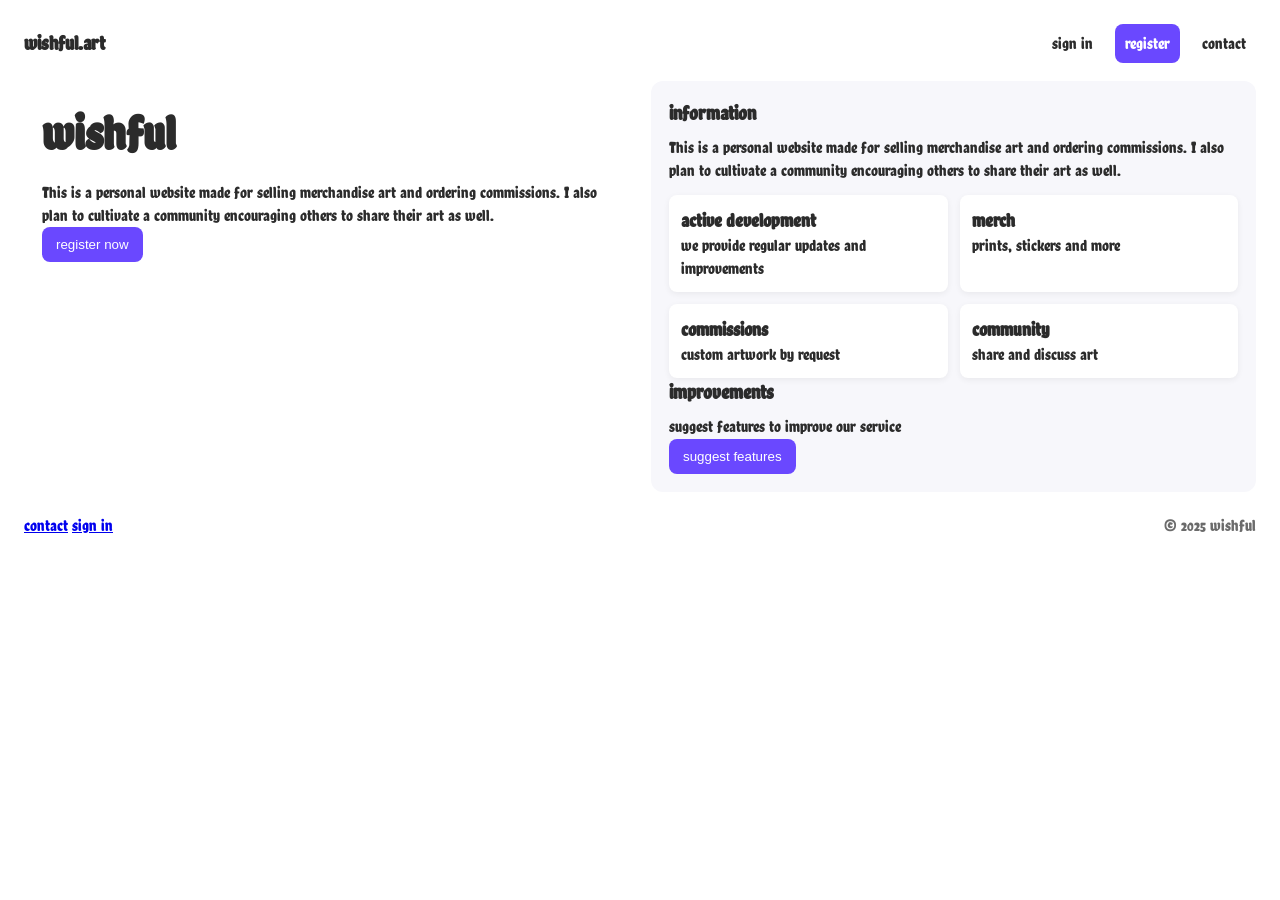
<file: index.html>
<!DOCTYPE html>
<html lang="en">
<head>
  <meta charset="UTF-8" />
  <meta name="viewport" content="width=device-width, initial-scale=1.0" />
  <title>wishful.art | home</title>

  <link href="https://fonts.googleapis.com/css2?family=Chela+One&display=swap" rel="stylesheet">
  <link rel="stylesheet" href="wishful23.css" />
  <script src="wishful.js" defer></script>
</head>

<body>

  <header>
    <div class="logo">wishful.art</div>

    <nav class="main-nav">
      <button id="nav-toggle" aria-label="Toggle navigation">☰</button>
      <div class="nav-links">
        <a href="wishful-signin.html" class="nav-link">sign in</a>
        <a href="wishful-register.html" class="nav-link register">register</a>
        <a href="wishful-contact.html" class="nav-link">contact</a>
      </div>
    </nav>
  </header>

  <main>
    <section class="left">
      <h1>wishful</h1>

      <p>
        This is a personal website made for selling merchandise art and ordering commissions.
        I also plan to cultivate a community encouraging others to share their art as well.
      </p>

      <div class="buttons">
        <a href="wishful-register.html">
          <button class="filled">register now</button>
        </a>
      </div>
    </section>

    <section class="right">
      <h2>information</h2>

      <p>
        This is a personal website made for selling merchandise art and ordering commissions.
        I also plan to cultivate a community encouraging others to share their art as well.
      </p>

      <div class="info-boxes">
        <div class="info-box">
          <h3>active development</h3>
          <p>we provide regular updates and improvements</p>
        </div>

        <div class="info-box"><h3>merch</h3><p>prints, stickers and more</p></div>
        <div class="info-box"><h3>commissions</h3><p>custom artwork by request</p></div>
        <div class="info-box"><h3>community</h3><p>share and discuss art</p></div>
      </div>

      <div class="improvements">
        <h2>improvements</h2>
        <p>suggest features to improve our service</p>

        <button class="filled" onclick="window.location.href='wishful-inbox.html'">
          suggest features
        </button>
      </div>
    </section>
  </main>

  <footer>
    <div class="left-foot">
      <a href="wishful-contact.html">contact</a>
      <a href="wishful-signin.html">sign in</a>
    </div>

    <div class="right-foot">© 2025 wishful</div>
  </footer>

</body>
</html>
</file>
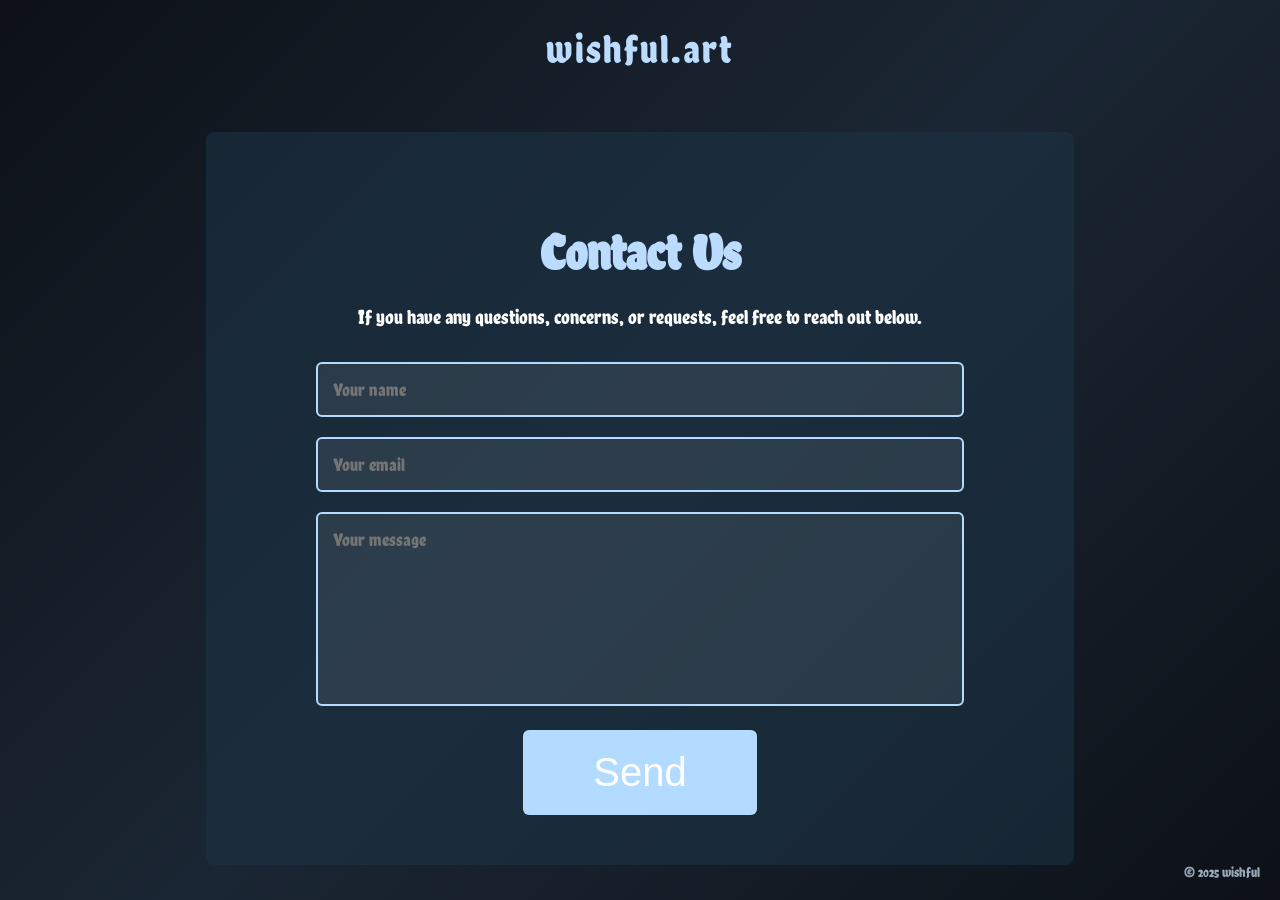
<file: wishful-contact.html>
<!DOCTYPE html>
<html lang="en">
<head>
  <meta charset="UTF-8">
  <meta name="viewport" content="width=device-width, initial-scale=1.0">
  <title>wishful.art | contact</title>

  <link href="https://fonts.googleapis.com/css2?family=Chela+One&display=swap" rel="stylesheet">

  <style>
    body {
      margin: 0;
      padding: 0;
      background: linear-gradient(135deg, #0d1117 0%, #1b2634 50%, #0d1117 100%);
      color: white;
      font-family: 'Chela One', cursive;
      height: 100vh;
      display: flex;
      flex-direction: column;
    }

    header {
      text-align: center;
      padding: 25px 0;
      font-size: 40px;
      color: #bcdcff;
      letter-spacing: 2px;
    }

    .container {
      margin: auto;
      width: 60%;
      background: rgba(28, 52, 70, 0.55);
      padding: 50px;
      text-align: center;
      border-radius: 8px;
    }

    .container h2 {
      font-size: 50px;
      margin-bottom: 20px;
      color: #bcdcff;
    }

    .container p {
      font-size: 20px;
      margin-bottom: 30px;
      line-height: 1.5;
    }

    input, textarea {
      width: 80%;
      padding: 15px;
      font-size: 18px;
      border-radius: 6px;
      margin-bottom: 20px;
      border: 2px solid #b3dbff;
      background: rgba(255, 255, 255, 0.08);
      color: white;
      outline: none;
      font-family: 'Chela One', cursive;
    }

    input:focus, textarea:focus {
      border-color: #d2e8ff;
      box-shadow: 0 0 10px #b3dbff88;
    }

    textarea {
      height: 160px;
      resize: none;
    }

    .send-btn {
      background: #b3dbff;
      padding: 20px 70px;
      color: #ffffff;
      font-size: 40px;
      border: none;
      border-radius: 6px;
      cursor: pointer;
      transition: 0.2s;
    }

    .send-btn:hover {
      background: #c8e5ff;
      transform: scale(1.03);
    }

    footer {
      position: fixed;
      bottom: 20px;
      right: 20px;
      color: #9aa8b8;
      font-size: 14px;
    }
  </style>
</head>

<body>

<header>wishful.art</header>

<div class="container">
  <h2>Contact Us</h2>
  <p>If you have any questions, concerns, or requests, feel free to reach out below.</p>

  <input type="text" placeholder="Your name">
  <input type="email" placeholder="Your email">
  <textarea placeholder="Your message"></textarea>

  <button class="send-btn">Send</button>
</div>

<footer>© 2025 wishful</footer>

</body>
</html>
</file>
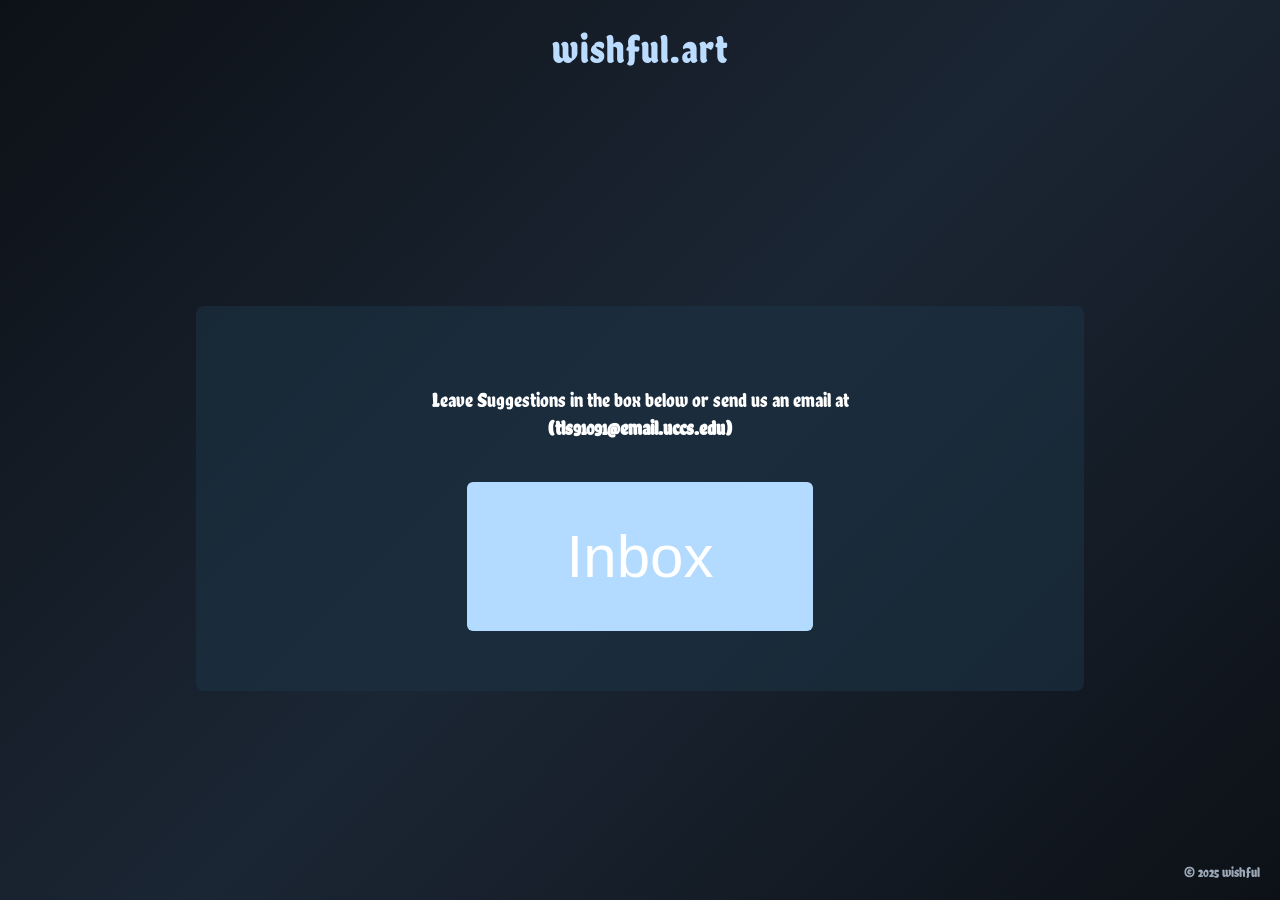
<file: wishful-inbox.html>
<!DOCTYPE html>
<html lang="en">
<head>
  <meta charset="UTF-8">
  <meta name="viewport" content="width=device-width, initial-scale=1.0">
  <title>wishful.art | suggestions</title>

  <link href="https://fonts.googleapis.com/css2?family=Chela+One&display=swap" rel="stylesheet">
  <style>
    body {
      margin: 0;
      padding: 0;
      font-family: "Chela One", cursive;
      background: linear-gradient(135deg, #0d1117 0%, #1b2634 50%, #0d1117 100%);
      color: #ffffff;
      height: 100vh;
      display: flex;
      flex-direction: column;
    }

    
    header {
      text-align: center;
      padding: 25px 0;
      font-size: 40px;
      color: #bcdcff;
      letter-spacing: 1px;
    }

   
    .container {
      margin: auto;
      width: 60%;
      background: rgba(28, 52, 70, 0.55);
      padding: 60px;
      text-align: center;
      border-radius: 8px;
    }

    .container p {
      font-size: 20px;
      margin-bottom: 40px;
      line-height: 1.4;
    }

    
    .inbox-btn {
      background: #b3dbff;
      color: #ffffff;
      border: none;
      padding: 40px 100px;
      font-size: 60px;
      border-radius: 6px;
      cursor: pointer;
      transition: 0.2s ease-in-out;
    }

    .inbox-btn:hover {
      background: #c8e5ff;
      transform: scale(1.03);
    }

    
    footer {
      position: fixed;
      right: 20px;
      bottom: 20px;
      color: #9aa8b8;
      font-size: 14px;
    }
  </style>
</head>

<body>

  <header>wishful.art</header>

  <div class="container">
    <p>
      Leave Suggestions in the box below or send us an email at<br>
      <strong>(tls91091@email.uccs.edu)</strong>
    </p>

    <button class="inbox-btn">Inbox</button>
  </div>

  <footer>© 2025 wishful</footer>

</body>
</html>
</file>
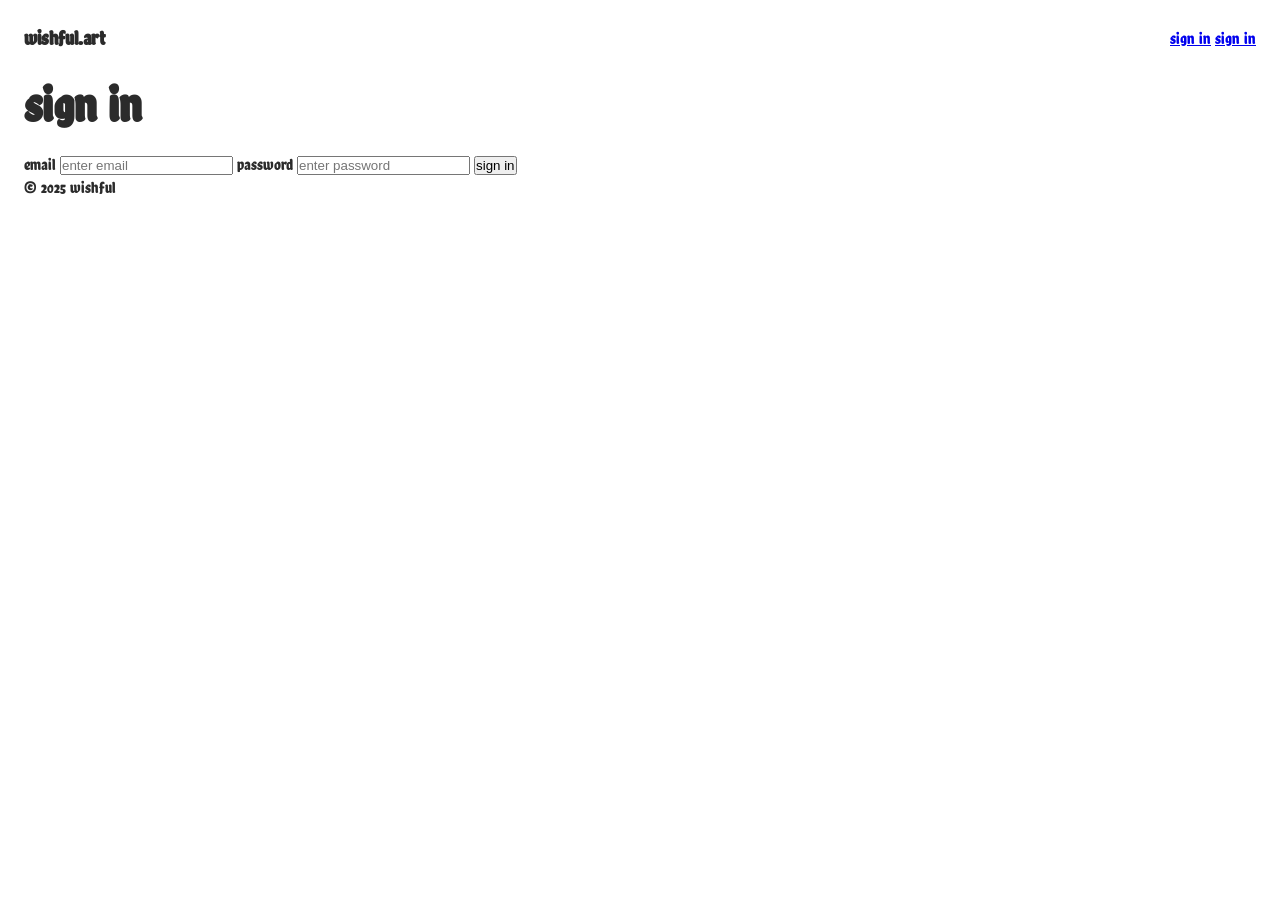
<file: wishful-register.html>
<!DOCTYPE html>
<html lang="en"></html>
<head>


<head>

</style>
<link href="https://fonts.googleapis.com/css2?family=Chela+One&display=swap" rel="stylesheet">
<link rel="stylesheet" href="wishful23.css">
</head>
<body>
<header>
<div class="logo">wishful.art</div>
<div class="top-links">
<a href="#">sign in</a>
<a href="#">sign in</a>
</div>
</header>


<div class="container">
<div class="card">
<h1>sign in</h1>
<form>
<label>


<label>email</label>
<input type="email" placeholder="enter email" />


<label>password</label>
<input type="password" placeholder="enter password" />


<button class="submit-btn">sign in</button>
</form>
</div>
</div>


<div class="footer">
© 2025 wishful
</div>
</body>
</html>
</file>
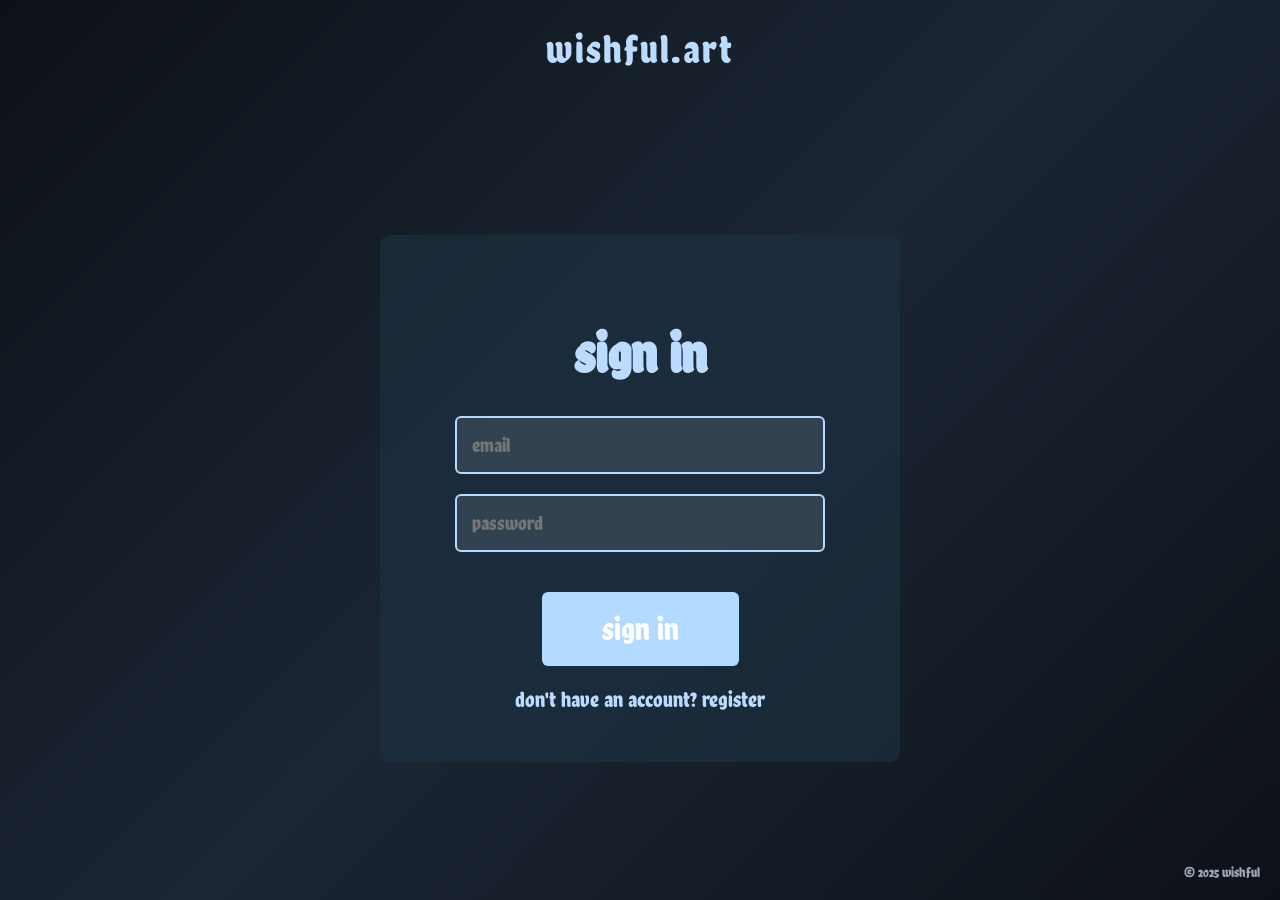
<file: wishful-signin.html>
<!DOCTYPE html>
<html lang="en">
<head>
  <meta charset="UTF-8">
  <meta name="viewport" content="width=device-width, initial-scale=1.0">
  <title>wishful.art | sign in</title>

  <link href="https://fonts.googleapis.com/css2?family=Chela+One&display=swap" rel="stylesheet">

  <style>
    body {
      margin: 0;
      padding: 0;
      background: linear-gradient(135deg, #0d1117 0%, #1b2634 50%, #0d1117 100%);
      color: white;
      font-family: "Chela One", cursive;
      height: 100vh;
      display: flex;
      flex-direction: column;
    }

    header {
      text-align: center;
      padding: 25px 0;
      font-size: 40px;
      color: #bcdcff;
      letter-spacing: 2px;
    }

    .card {
      margin: auto;
      width: 420px;
      background: rgba(28, 52, 70, 0.55);
      padding: 50px;
      border-radius: 10px;
      text-align: center;
    }

    .card h1 {
      font-size: 55px;
      color: #bcdcff;
      margin-bottom: 30px;
    }

    input {
      width: 80%;
      padding: 15px;
      margin-bottom: 20px;
      border: 2px solid #b3dbff;
      background: rgba(255,255,255,0.10);
      border-radius: 6px;
      font-size: 20px;
      color: white;
      outline: none;
      font-family: "Chela One", cursive;
    }

    input:focus {
      border-color: #d2e8ff;
      box-shadow: 0 0 10px #b3dbff88;
    }

    .signin-btn {
      margin-top: 20px;
      background: #b3dbff;
      border: none;
      padding: 18px 60px;
      color: white;
      font-size: 32px;
      border-radius: 6px;
      cursor: pointer;
      transition: 0.2s ease;
      font-family: "Chela One", cursive;
    }

    .signin-btn:hover {
      background: #cce6ff;
      transform: scale(1.03);
    }

    .register-link {
      margin-top: 20px;
      display: block;
      color: #bcdcff;
      font-size: 22px;
      text-decoration: none;
    }

    footer {
      position: fixed;
      right: 20px;
      bottom: 20px;
      color: #9aa8b8;
      font-size: 14px;
    }
  </style>
</head>

<body>

  <header>wishful.art</header>

  <div class="card">
    <h1>sign in</h1>

    <input type="email" placeholder="email">
    <input type="password" placeholder="password">

    <button class="signin-btn">sign in</button>

    <a href="wishful-register.html" class="register-link">
      don't have an account? register
    </a>
  </div>

  <footer>© 2025 wishful</footer>

</body>
</html>
</file>
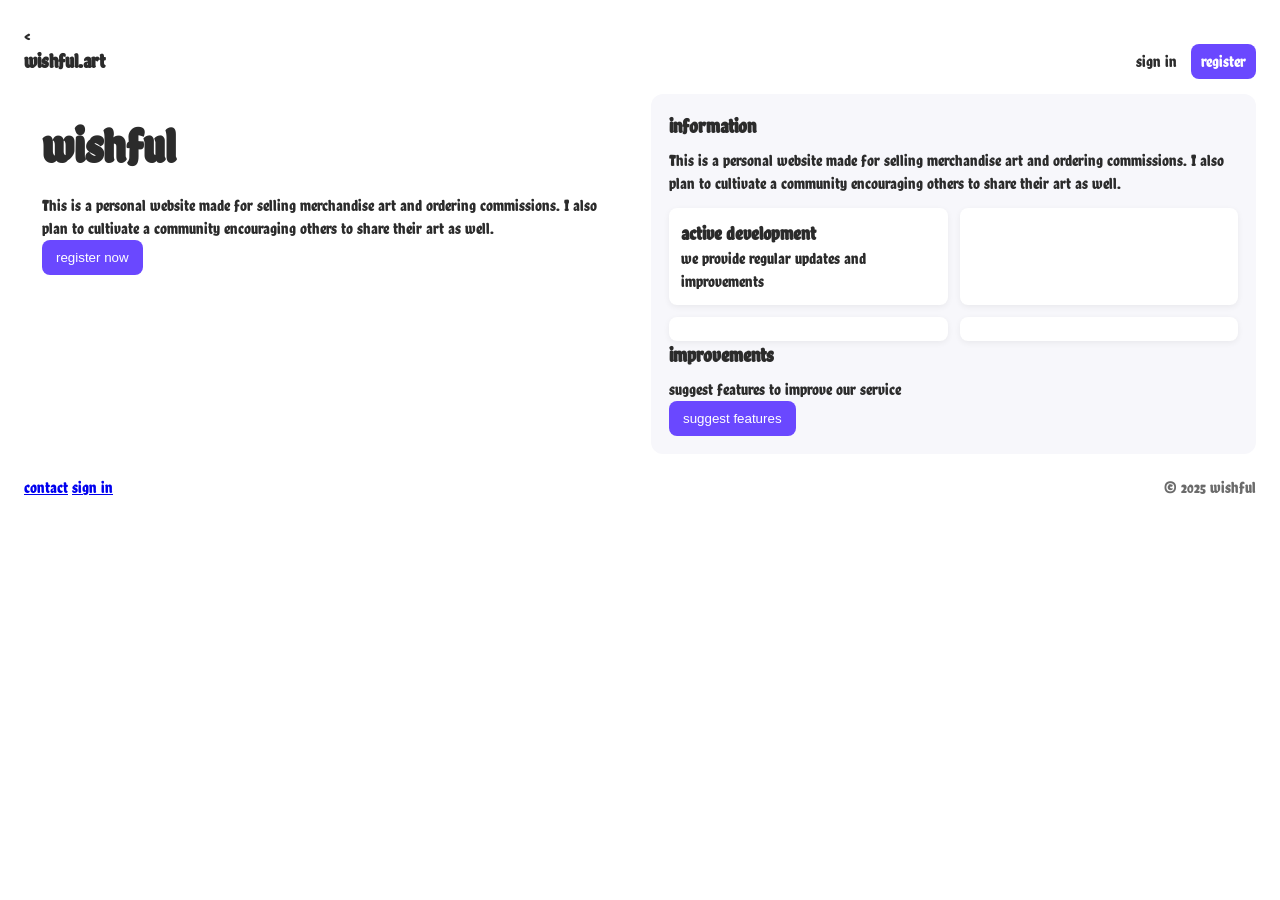
<file: wishful23.html>
<<!DOCTYPE html>
<html lang="en">
<head>
  <meta charset="UTF-8" />
  <meta name="viewport" content="width=device-width, initial-scale=1.0" />
  <title>wishful.art | home</title>

  <link href="https://fonts.googleapis.com/css2?family=Chela+One&display=swap" rel="stylesheet">
  <link rel="stylesheet" href="wishful23.css" />
</head>

<body>

  <header>
    <div class="logo">wishful.art</div>

    <nav>
      <a href="wishful-signin.html" class="nav-link">sign in</a>
      <a href="wishful-register.html" class="nav-link register">register</a>
    </nav>
  </header>

  <main>
    <section class="left">
      <h1>wishful</h1>

      <p>
        This is a personal website made for selling merchandise art and ordering commissions.
        I also plan to cultivate a community encouraging others to share their art as well.
      </p>

      <div class="buttons">
        <a href="wishful-register.html">
          <button class="filled">register now</button>
        </a>
      </div>
    </section>

    <section class="right">
      <h2>information</h2>

      <p>
        This is a personal website made for selling merchandise art and ordering commissions.
        I also plan to cultivate a community encouraging others to share their art as well.
      </p>

      <div class="info-boxes">
        <div class="info-box">
          <h3>active development</h3>
          <p>we provide regular updates and improvements</p>
        </div>

        <div class="info-box"></div>
        <div class="info-box"></div>
        <div class="info-box"></div>
      </div>

      <div class="improvements">
        <h2>improvements</h2>
        <p>suggest features to improve our service</p>

        <button class="filled" onclick="window.location.href='wishful-inbox.html'">
          suggest features
        </button>
      </div>
    </section>
  </main>

  <footer>
    <div class="left-foot">
      <a href="wishful-contact.html">contact</a>
      <a href="wishful-signin.html">sign in</a>
    </div>

    <div class="right-foot">© 2025 wishful</div>
  </footer>

</body>
</html>
</file>
<file: wishful23.css>
:root{--bg:#ffffff;--accent:#2b2b2b;--muted:#6b6b6b;--accent-2:#6a48ff;--pad:18px;--radius:12px}
*{box-sizing:border-box;margin:0;padding:0}
body{background:var(--bg);color:var(--accent);line-height:1.45;padding:24px;font-family:Chela One, system-ui, sans-serif}
header{display:flex;align-items:center;justify-content:space-between;margin-bottom:18px}
.logo{font-weight:700;font-size:20px}
nav .nav-links{display:flex;gap:12px;align-items:center}
.nav-link{text-decoration:none;color:var(--accent);padding:8px 10px;border-radius:8px}
.nav-link.register{background:var(--accent-2);color:white}
main{display:grid;grid-template-columns:1fr 1fr;gap:22px;align-items:start}
.left{padding:18px}
.right{background:#f7f7fb;padding:18px;border-radius:12px}
h1{font-size:48px;margin-bottom:12px}
h2{font-size:20px;margin-bottom:8px}
.info-boxes{display:grid;grid-template-columns:1fr 1fr;gap:12px;margin-top:12px}
.info-box{background:white;padding:12px;border-radius:8px;box-shadow:0 2px 6px rgba(0,0,0,0.06)}
.buttons .filled, .filled{background:var(--accent-2);border:none;color:white;padding:10px 14px;border-radius:8px;cursor:pointer}
footer{display:flex;justify-content:space-between;margin-top:22px;color:var(--muted)}
@media (max-width: 800px){
  main{grid-template-columns:1fr;padding:0}
  h1{font-size:36px}
  .nav-links{flex-direction:column;background:white;padding:8px;border-radius:8px;position:absolute;top:60px;right:24px;display:none}
  .nav-links.open{display:flex}
  #nav-toggle{display:block;background:none;border:1px solid #ddd;padding:6px;border-radius:8px;cursor:pointer}
}
@media (min-width: 801px){#nav-toggle{display:none}}
}
</file>
